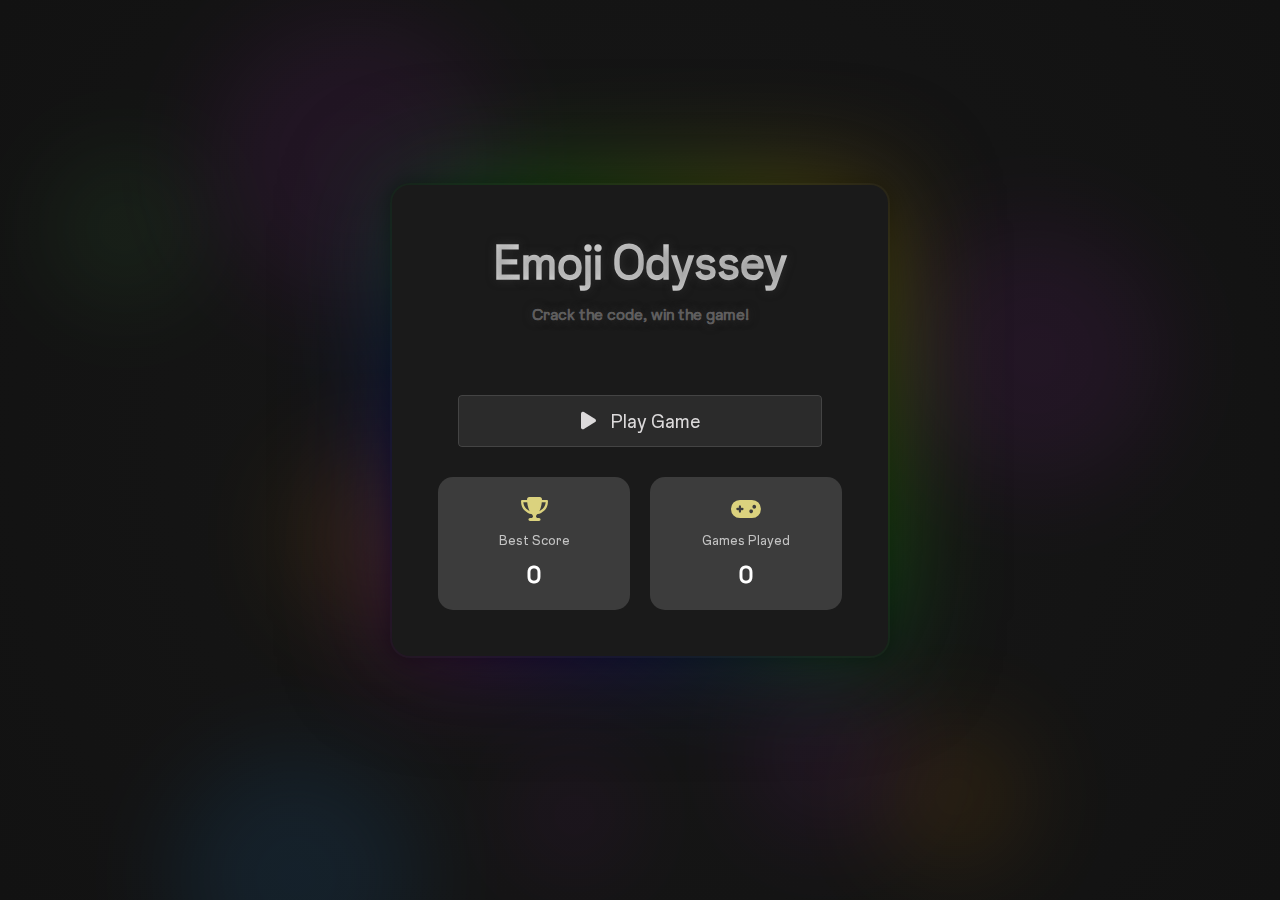
<file: home.html>
<!DOCTYPE html>
<html lang="en">
<head>
    <meta charset="UTF-8">
    <meta name="viewport" content="width=device-width, initial-scale=1.0">
    <meta name="theme-color" content="#000000">
    <title>Emoji Odyssey - Home</title>
    <link rel="icon" type="image/png" href="icon.png">
    <script src="emoji.js"></script>
    <link rel="stylesheet" href="styles.css">
    <link rel="stylesheet" href="home.css">
    <link rel="stylesheet" href="https://cdnjs.cloudflare.com/ajax/libs/font-awesome/6.5.1/css/all.min.css">
</head>
<body>
    <div class="game-container">
        <div class="game-box home-box">
            <div class="gradient-glow"></div>
            <h1 class="game-title">Emoji Odyssey</h1>
            <h2 class="game-description">Crack the code, win the game!</h2>
            <div class="menu-buttons">
                <button class="menu-button play-button">
                    <i class="fas fa-play"></i>
                    Play Game
                </button>
            </div>
            <div class="stats-summary">
                <div class="stat-box">
                    <i class="fas fa-trophy"></i>
                    <span class="stat-label">Best Score</span>
                    <span class="stat-value" id="bestScore">0</span>
                </div>
                <div class="stat-box">
                    <i class="fas fa-gamepad"></i>
                    <span class="stat-label">Games Played</span>
                    <span class="stat-value" id="gamesPlayed">0</span>
                </div>
            </div>
        </div>
        <div class="game-selection-container">
            <div class="game-selection-header">
                <h2 class="section-title">Select Game Mode</h2>
            </div>
            <div class="games-grid" id="gamesGrid">
                <!-- Games will be dynamically inserted here -->
            </div>
        </div>
        <div class="circle-container"></div>
    </div>

    <!-- Tutorial Modal -->
    <div class="modal" id="tutorialModal">
        <div class="modal-content tutorial-content">
            <h2>How to Play</h2>
            <div class="tutorial-steps">
                <div class="tutorial-step">
                    <i class="fas fa-eye"></i>
                    <p>Look at the emojis shown on screen</p>
                </div>
                <div class="tutorial-step">
                    <i class="fas fa-lightbulb"></i>
                    <p>Guess the movie title they represent</p>
                </div>
                <div class="tutorial-step">
                    <i class="fas fa-clock"></i>
                    <p>Complete before time runs out</p>
                </div>
                <div class="tutorial-step">
                    <i class="fas fa-star"></i>
                    <p>Score points for correct answers</p>
                </div>
            </div>
            <button class="close-modal">Got it!</button>
        </div>
    </div>

    <!-- Settings Modal -->
    <div class="modal" id="settingsModal">
        <div class="modal-content settings-content">
            <h2>Settings</h2>
            <div class="settings-options">
                <div class="setting-item">
                    <label>Sound Effects</label>
                    <label class="switch">
                        <input type="checkbox" id="soundToggle" checked>
                        <span class="slider round"></span>
                    </label>
                </div>
                <div class="setting-item">
                    <label>Background Animation</label>
                    <label class="switch">
                        <input type="checkbox" id="animationToggle" checked>
                        <span class="slider round"></span>
                    </label>
                </div>
            </div>
            <button class="close-modal">Save</button>
        </div>
    </div>

    <script src="home.js"></script>
    <script>
        replaceEmojisWithImages("#content", 1.6, 0.5);
        </script>
</body>
</html>
</file>
<file: styles.css>
@font-face {
    font-family: 'Instagram Sans';
    src: url('./fonts/Instagram Sans.ttf') format('truetype');
}

* {
    margin: 0;
    padding: 0;
    box-sizing: border-box;
}

body {
    background: radial-gradient(circle at center, #171717 0%, #121212 100%);
    display: flex;
    justify-content: center;
    align-items: center;
    min-height: 100vh;
    font-family: 'Instagram Sans', sans-serif;
    overflow: hidden;
}

.game-container {
    position: relative;
    width: 100%;
    height: 100vh;
    display: flex;
    justify-content: center;
    align-items: center;
    overflow: hidden;
}

.game-box {
    position: relative;
    background-color: #181818;
    padding: 3rem;
    border-radius: 20px;
    text-align: center;
    z-index: 1;
    color: white;
    min-width: 400px;
    backdrop-filter: blur(10px);
    box-shadow: 0 0 20px rgba(0, 0, 0, 0.5);
    margin-bottom: 60px;
}

.timer {
    font-size: 42px;
    margin-bottom: 2rem;
    font-weight: 300;
}

.emojis {
    font-size: 48px;
    margin-bottom: 2rem;
    letter-spacing: 10px;
}

.answer-display {
    font-size: 32px;
    margin-bottom: 2rem;
    letter-spacing: 8px;
    color: #474747;
}

.input-container {
    position: relative;
    display: flex;
    align-items: center;
    font-family: 'Instagram Sans', sans-serif;
    gap: 10px;
    margin-bottom: 1rem;
}

#guess-input {
    flex: 1;
    padding: 1rem;
    border-radius: 10px;
    border: none;
    font-family: 'Instagram Sans', sans-serif;
    font-size: 24px;
    background: rgba(255, 255, 255, 0.1);
    color: white;
    letter-spacing: 8px;
    text-align: center;
    text-transform: uppercase;
}

.submit-arrow {
    background: none;
    border: none;
    color: #474747;
    font-size: 24px;
    cursor: pointer;
    padding: 10px;
    display: flex;
    align-items: center;
    justify-content: center;
    transition: all 0.3s ease;
}

.submit-arrow:hover {
    color: white;
    transform: translateX(5px);
}

button {
    padding: 0.8rem 2rem;
    border-radius: 10px;
    background-color: #4CAF50;
    color: rgb(255, 255, 255);
    font-family: 'Instagram Sans', sans-serif;
    cursor: pointer;
    font-size: 18px;
    transition: all 0.3s ease;
}

button:hover {
    transform: translateY(1px);
}

.circle-container {
    position: absolute;
    width: 100%;
    height: 100%;
    z-index: 0;
}

.circle {
    position: absolute;
    border-radius: 50%;
    background-color: #4CAF50;
    opacity: 0.1;
    filter: blur(50px);
    box-shadow: 0 0 50px rgba(0, 0, 0, 0.5);
    animation: floatAnimation 20s infinite linear;
    transition: background-color 0.5s ease;
}

/* Add animation keyframes */
@keyframes floatAnimation {
    0% {
        transform: translate(0, 0) rotate(0deg);
    }
    25% {
        transform: translate(100px, 100px) rotate(90deg);
    }
    50% {
        transform: translate(0, 200px) rotate(180deg);
    }
    75% {
        transform: translate(-100px, 100px) rotate(270deg);
    }
    100% {
        transform: translate(0, 0) rotate(360deg);
    }
}

/* Modal Styles */
.modal {
    display: none;
    position: fixed;
    top: 0;
    left: 0;
    width: 100%;
    height: 100%;
    background-color: rgba(0, 0, 0, 0.7);
    z-index: 2;
}

.modal-content {
    background-color: rgba(0, 0, 0, 0.9);
    padding: 3rem;
    border-radius: 20px;
    position: absolute;
    top: 50%;
    left: 50%;
    transform: translate(-50%, -50%);
    text-align: center;
    color: white;
    min-width: 300px;
    backdrop-filter: blur(10px);
    box-shadow: 0 0 30px rgba(0, 0, 0, 0.5);
}

.modal-content h2 {
    font-size: 28px;
    margin-bottom: 2rem;
}

.modal-buttons {
    margin-top: 1rem;
}

.modal-buttons button {
    margin: 0 1rem;
    min-width: 100px;
}

#yesBtn {
    background-color: #4CAF50;
}

#noBtn {
    background-color: #f44336;
}

/* Add styles for the control buttons container */
.control-buttons {
    display: flex;
    justify-content: center;
    gap: 20px;
    margin-top: 15px;
}

.control-button {
    display: flex;
    align-items: center;
    justify-content: center;
    gap: 8px;
    padding: 12px 20px;
    background: rgba(255, 255, 255, 0.1);
    color: white;
    border: none;
    border-radius: 25px;
    font-size: 16px;
    cursor: pointer;
    transition: all 0.3s ease;
    min-width: 44px;
    min-height: 44px;
}

.control-button i { /* Icon styles */
    font-size: 18px;
    margin: 0;
}

.control-button:hover {
    background: rgba(255, 255, 255, 0.2);
    transform: translateY(-2px);
    box-shadow: 0 5px 15px rgba(255, 255, 255, 0.1);
}

/* Add question counter styles */
.question-counter {
    font-size: 14px;
    color: rgba(255, 255, 255, 0.5);
    margin-bottom: 1rem;
    margin-top: -1rem;
}

/* Add these new styles */
.stats-container {
    display: grid;
    grid-template-columns: repeat(3, 1fr);
    gap: 20px;
    margin: 20px 0;
    padding: 20px;
    background: rgba(255, 255, 255, 0.1);
    border-radius: 15px;
}

.stat-item {
    display: flex;
    flex-direction: column;
    align-items: center;
    gap: 10px;
}

.stat-label {
    font-size: 14px;
    color: rgba(255, 255, 255, 0.7);
    position: relative;
    left: 100px;
}

.stat-value {
    font-size: 24px;
    font-weight: bold;
    color: white;
    position: relative;
    left: 100px;
}

.stat-label2 {
    font-size: 14px;
    color: rgba(255, 255, 255, 0.7);
}

.stat-value2 {
    font-size: 24px;
    font-weight: bold;
    color: white;
}

.primary-button {
    background: linear-gradient(45deg, #247226, #1b661f);
    color: white;
    padding: 12px 24px;
    border: none;
    border-radius: 15px;
    font-size: 16px;
    cursor: pointer;
    transition: transform 0.2s, box-shadow 0.2s;
}

.primary-button:hover {
    transform: translateY(2px);
    box-shadow: 0 5px 15px rgba(76, 175, 79, 0.137);
}

/* Update modal animation */
.modal {
    opacity: 0;
    visibility: hidden;
    transition: all 0.3s ease;
}

.modal.show {
    opacity: 1;
    visibility: visible;
}

.modal-content {
    transform: scale(0.7);
    transition: all 0.3s ease;
}

.modal.show .modal-content {
    transform: scale(1);
}

.game-complete {
    display: none; /* Initially hidden */
}

.game-complete.show {
    display: block;
    animation: fadeIn 0.5s ease forwards;
}

.game-complete h2 {
    font-size: 32px;
    margin-bottom: 20px;
}

@keyframes fadeIn {
    from {
        opacity: 0;
        transform: translateY(-20px);
    }
    to {
        opacity: 1;
        transform: translateY(0);
    }
} 

.button-container {
    display: flex;
    gap: 15px;
    justify-content: center;
    margin-top: 20px;
}


.pause-screen,
.surrender-screen {
    display: none;
    text-align: center;
}

.pause-screen.show,
.surrender-screen.show {
    display: block;
    animation: fadeIn 0.5s ease forwards;
}

.pause-screen h2,
.surrender-screen h2 {
    font-size: 32px;
    margin-bottom: 20px;
    color: white;
}

.answer-reveal {
    font-size: 24px;
    margin: 30px 0;
    color: rgba(255, 255, 255, 0.7);
}

.answer-reveal span {
    color: white;
    font-weight: bold;
    display: block;
    margin-top: 10px;
    font-size: 32px;
}

.control-button {
    background: rgba(255, 255, 255, 0.1);
    color: white;
    padding: 12px 24px;
    border-radius: 15px;
    font-size: 16px;
    cursor: pointer;
    transition: all 0.3s ease;
}

.control-button:hover {
    background: rgba(167, 167, 167, 0.226);
    transform: translateY(1px);
    box-shadow: 0 2px 15px rgba(255, 240, 240, 0.137);
}

/* Add these notification styles */
.game-notification {
    position: absolute;
    left: 50%;
    bottom: -60px;
    transform: translateX(-50%);
    padding: 10px 20px;
    border-radius: 10px;
    font-size: 16px;
    opacity: 0;
    transition: all 0.3s ease;
    white-space: nowrap;
}

.game-notification.show {
    opacity: 1;
    bottom: -40px;
}

.game-notification.success {
    background: rgba(76, 175, 80, 0.2);
    color: #4CAF50;
    border: 1px solid #4CAF50;
}

.game-notification.error {
    background: rgba(244, 67, 54, 0.2);
    color: #f44336;
    border: 1px solid #f44336;
} 

.hint-text {
    font-size: 16px;
    color: rgba(255, 255, 255, 0.377);
    margin: 15px 0;
    min-height: 24px;
    font-style: normal;
}

.hint-button {
    opacity: 1;
    transition: opacity 0.3s ease;
}

.hint-button.used {
    opacity: 0.5;
    cursor: not-allowed;
} 

.stats-row {
    display: flex;
    justify-content: center;
    align-items: center;
    gap: 20px;
    margin-bottom: 1rem;
    margin-top: -1rem;
    position: relative;
}

.question-counter,
.score-display {
    font-size: 14px;
    color: rgba(255, 255, 255, 0.5);
    margin: 0;
}

.detailed-stats {
    margin: 20px 0;
    padding: 15px;
    background: rgba(255, 255, 255, 0.05);
    border-radius: 10px;
}

.detailed-stats p {
    margin: 8px 0;
    color: rgba(255, 255, 255, 0.8);
    font-size: 16px;
} 

.control-button i {
    font-size: 18px;
    margin-right: 18px;
    text-align: center;
    position: relative;
    left: 10px;
    opacity: 0.8;
}

.submit-arrow i {
    font-size: 20px;
}

/* Update existing button styles */
.control-button {
    display: flex;
    align-items: center;
    justify-content: center;
    gap: 8px;
    padding: 12px 20px;
}

.submit-arrow {
    display: flex;
    align-items: center;
    justify-content: center;
    width: 44px;
    height: 44px;
    background: none;
    border: none;
    color: #474747;
    font-size: 20px;
    cursor: pointer;
    transition: all 0.3s ease;
    padding: 0;
}

.submit-arrow:hover {
    color: white;
    transform: translateX(5px);
}

.submit-arrow i {
    font-size: 20px;
} 

.submit-arrow:disabled {
    pointer-events: none;
}

.submit-arrow i {
    transition: opacity 0.3s ease;
}
</file>
<file: home.css>
/* Additional styles specific to home page */
.home-box {
    min-width: 500px;
    background: #1a1a1a;
    position: relative;
    z-index: 1;
    border: none;
    color: white;
    transition-duration: .2s;
    border-radius: 20px;
    padding: 3rem;
}


/* Create solid background that covers gradient except at edges */
.home-box::after {
    content: '';
    position: absolute;
    inset: 2px; /* Slightly smaller than the container to show gradient at edges */
    background: #1a1a1a;
    border-radius: 18px; /* Slightly smaller than container's border-radius */
    z-index: -1;
}

/* Add glow effect */
.gradient-glow {
    position: absolute;
    inset: -3px;
    background: linear-gradient(45deg, 
        #770b4a, #08087c, #087908, #808007, 
        #750d0d, #720b47, #09095c, #087908,
        #8b8b08, #7c0a0a);
    background-size: 400%;
    border-radius: 20px;
    filter: blur(55px);
    opacity: 0.5;
    z-index: -2;
    animation: steam 20s linear infinite;
}

@keyframes steam {
    0% {
        background-position: 0 0;
    }
    50% {
        background-position: 400% 0;
    }
    100% {
        background-position: 0 0;
    }
}

.game-title {
    font-size: 48px;
    margin-bottom: 30px;
    background: linear-gradient(45deg, #e4e4e4, #d4d4d4);
    -webkit-background-clip: text;
    -webkit-text-fill-color: transparent;
    text-shadow: 2px 2px 4px rgba(0, 0, 0, 0.3);
    position: relative;
    z-index: 2;
    text-shadow: 0 0 10px rgba(65, 65, 65, 0.5);
}

.game-description {
    font-size: 17px;
    margin-bottom: 50px;
    top: -20px;
    position: relative;
    color: #dcdadb5d;
    text-shadow: 0 0 10px rgba(65, 65, 65, 0.5);
}

@keyframes bounce {
    0%, 100% { transform: translateY(0); }
    50% { transform: translateY(-20px); }
}

.menu-buttons {
    display: flex;
    flex-direction: column;
    gap: 15px;
    margin-bottom: 30px;
}

.menu-button {
    width: 100%;
    padding: 15px 30px;
    font-size: 20px;
    background: rgba(255, 255, 255, 0.15);
    border: none;
    border-radius: 15px;
    color: white;
    cursor: pointer;
    transition: all 0.3s ease;
    display: flex;
    align-items: center;
    justify-content: center;
    gap: 15px;
    position: relative;
    z-index: 2;
}

.menu-button:hover {
    background: rgba(255, 255, 255, 0.2);
    transform: translateY(-2px);
}

.menu-button i {
    font-size: 20px;
}

.play-button {
    all: unset;
    position: relative;
    border: 1px solid rgb(255 255 255 / .12);
    border-radius: 4px;
    padding: 12px 24px;
    font-size: 20px;
    background-color: #2b2b2b;
    color: #dcdadb;
    -webkit-mask-image: -webkit-radial-gradient(#fff, #000);
    mask-image: radial-gradient(#fff, #000);
    cursor: pointer;
    width: 90%;
    max-width: 400px;
    text-align: center;
    margin: 0 auto;
    display: flex;
    align-items: center;
    justify-content: center;
    gap: 15px;
    box-sizing: border-box;
    overflow: hidden;
}

.play-button::after {
    content: '';
    position: absolute;
    top: var(--y, 50%);
    left: var(--x, 50%);
    transform: translate(-50%, -50%);
    border-radius: 50%;
    width: 8em;
    height: 8em;
    background-image: conic-gradient(
        rgb(24, 24, 109), 
        rgb(18, 92, 92), 
        rgb(15, 95, 15), 
        rgb(85, 85, 10), 
        rgb(88, 17, 88), 
        rgb(17, 17, 92)
    );
    filter: blur(14px);
    mix-blend-mode: overlay;
    opacity: 0;
    transition: opacity .2s ease-in-out;
    pointer-events: none;
    will-change: transform;
}

.play-button:hover::after {
    opacity: .4;
}

/* Remove any other hover effects that might interfere */
.play-button:hover {
    background-color: #2b2b2b;
}

/* Ensure icon doesn't interfere */
.play-button * {
    position: relative;
    z-index: 1;
    pointer-events: none;
}

.stats-summary {
    display: flex;
    justify-content: space-between;
    gap: 20px;
    margin-top: 20px;
}

.stat-box {
    flex: 1;
    background: rgba(255, 255, 255, 0.15);
    padding: 20px;
    border-radius: 15px;
    display: flex;
    flex-direction: column;
    align-items: center;
    gap: 10px;
    position: relative;
    z-index: 2;
    backdrop-filter: blur(5px);
}

.stat-box i {
    font-size: 24px;
    color: #dbd27e;
}

.stat-label {
    font-size: 14px;
    position: relative;
    left: 0px;
    color: rgba(255, 255, 255, 0.7);
}

.stat-value {
    font-size: 24px;
    position: relative;
    left: 0px;
    font-weight: bold;
}

/* Tutorial Modal Styles */
.tutorial-content {
    max-width: 500px;
}

.tutorial-steps {
    display: flex;
    flex-direction: column;
    gap: 20px;
    margin: 30px 0;
}

.tutorial-step {
    display: flex;
    align-items: center;
    gap: 15px;
    background: rgba(255, 255, 255, 0.1);
    padding: 15px;
    border-radius: 10px;
}

.tutorial-step i {
    font-size: 24px;
    color: #4CAF50;
}

/* Settings Styles */
.settings-options {
    display: flex;
    flex-direction: column;
    gap: 20px;
    margin: 30px 0;
}

.setting-item {
    display: flex;
    justify-content: space-between;
    align-items: center;
    padding: 10px;
}

/* Switch Toggle Styles */
.switch {
    position: relative;
    display: inline-block;
    width: 60px;
    height: 34px;
}

.switch input {
    opacity: 0;
    width: 0;
    height: 0;
}

.slider {
    position: absolute;
    cursor: pointer;
    top: 0;
    left: 0;
    right: 0;
    bottom: 0;
    background-color: rgba(255, 255, 255, 0.1);
    transition: .4s;
}

.slider:before {
    position: absolute;
    content: "";
    height: 26px;
    width: 26px;
    left: 4px;
    bottom: 4px;
    background-color: white;
    transition: .4s;
}

input:checked + .slider {
    background-color: #4CAF50;
}

input:checked + .slider:before {
    transform: translateX(26px);
}

.slider.round {
    border-radius: 34px;
}

.slider.round:before {
    border-radius: 50%;
}

.close-modal {
    background: #4CAF50;
    color: white;
    border: none;
    padding: 12px 24px;
    border-radius: 10px;
    cursor: pointer;
    font-size: 16px;
    transition: all 0.3s ease;
}

.close-modal:hover {
    background: #45a049;
}

/* Update game-box background to be more transparent */
.game-box {
    background-color: #1a1a1a;
}

/* Add hover effect to the home-box */
.home-box:hover:before {
    animation-duration: 15s;
}

/* Enhance modal appearance */
.modal-content {
    background: #1a1a1a;
    position: relative;
    z-index: 2;
}

.modal-content:before, .modal-content:after {
    content: '';
    position: absolute;
    top: -2px;
    left: -2px;
    right: -2px;
    bottom: -2px;
    background: linear-gradient(45deg,
        #ff0000, #ff00ff,
        #00ff00, #ffff00,
        #00ffff, #ff0000);
    background-size: 400%;
    z-index: -1;
    animation: steam 20s linear infinite;
    border-radius: 20px;
}

.modal-content:after {
    content: '';
    position: absolute;
    top: -2px;
    left: -2px;
    right: -2px;
    bottom: -2px;
    background: inherit;
    border-radius: 20px;
    z-index: -1;
    filter: blur(20px);
    opacity: 0.5;
}

/* Update game selection styles */
.game-selection-container {
    display: none;
    width: 95%;
    max-width: 1400px;
    margin: 20px auto;
    background: #1a1a1a;
    border-radius: 20px;
    padding: 2.5rem;
    position: absolute;
    top: 50%;
    left: 50%;
    transform: translate(-50%, -50%);
    z-index: 10;
}

.section-title {
    color: white;
    text-align: center;
    font-size: 2em;
    margin-bottom: 40px;
    text-shadow: 0 0 10px rgba(255, 255, 255, 0.2);
}

.games-grid {
    display: grid;
    grid-template-columns: repeat(3, 1fr);
    gap: 25px;
    padding: 20px;
}

/* Update game card styles */
.game-card {
    background: rgba(255, 255, 255, 0.08);
    border-radius: 15px;
    padding: 0;
    text-align: center;
    cursor: pointer;
    transition: all 0.3s ease;
    position: relative;
    overflow: hidden;
    aspect-ratio: 16/9;
    box-shadow: 0 4px 15px rgba(0, 0, 0, 0.2);
    background-color: #1a1a1a; /* Fallback color */
}

/* Style for both GIF backgrounds and static images */
.game-card img,
.game-card .gif-background {
    width: 100%;
    height: 100%;
    position: absolute;
    top: 0;
    left: 0;
    object-fit: cover; /* This ensures the GIF covers the entire card */
    transition: transform 0.3s ease;
}

/* Specific styles for GIF background */
.gif-background {
    background-position: center;
    background-repeat: no-repeat;
    background-size: cover; /* This ensures the GIF covers the entire card */
}

/* Enhance the hover effects */
.game-card:hover img,
.game-card:hover .gif-background {
    transform: scale(1.05);
}

/* Ensure the title remains visible over the GIF */
.game-card h3 {
    position: absolute;
    bottom: 0;
    left: 0;
    right: 0;
    padding: 20px;
    margin: 0;
    background: linear-gradient(transparent, rgba(0, 0, 0, 0.9));
    color: white;
    font-size: 1.3em;
    text-align: center;
    z-index: 2;
    pointer-events: none; /* Prevents title from interfering with hover effects */
}

/* Add a subtle overlay to improve text readability */
.game-card::after {
    content: '';
    position: absolute;
    top: 0;
    left: 0;
    right: 0;
    bottom: 0;
    background: rgba(0, 0, 0, 0.2);
    pointer-events: none;
    transition: background 0.3s ease;
    z-index: 1;
}

.game-card:hover::after {
    background: rgba(0, 0, 0, 0.1);
}

/* Responsive adjustments */
@media (max-width: 768px) {
    .game-card {
        aspect-ratio: 3/2; /* Slightly different aspect ratio for mobile */
    }
}

@media (max-width: 1200px) {
    .games-grid {
        grid-template-columns: repeat(2, 1fr);
    }
}

@media (max-width: 768px) {
    .games-grid {
        grid-template-columns: 1fr;
    }
    
    .section-title {
        font-size: 1.5em;
        margin-bottom: 30px;
    }
}
</file>
